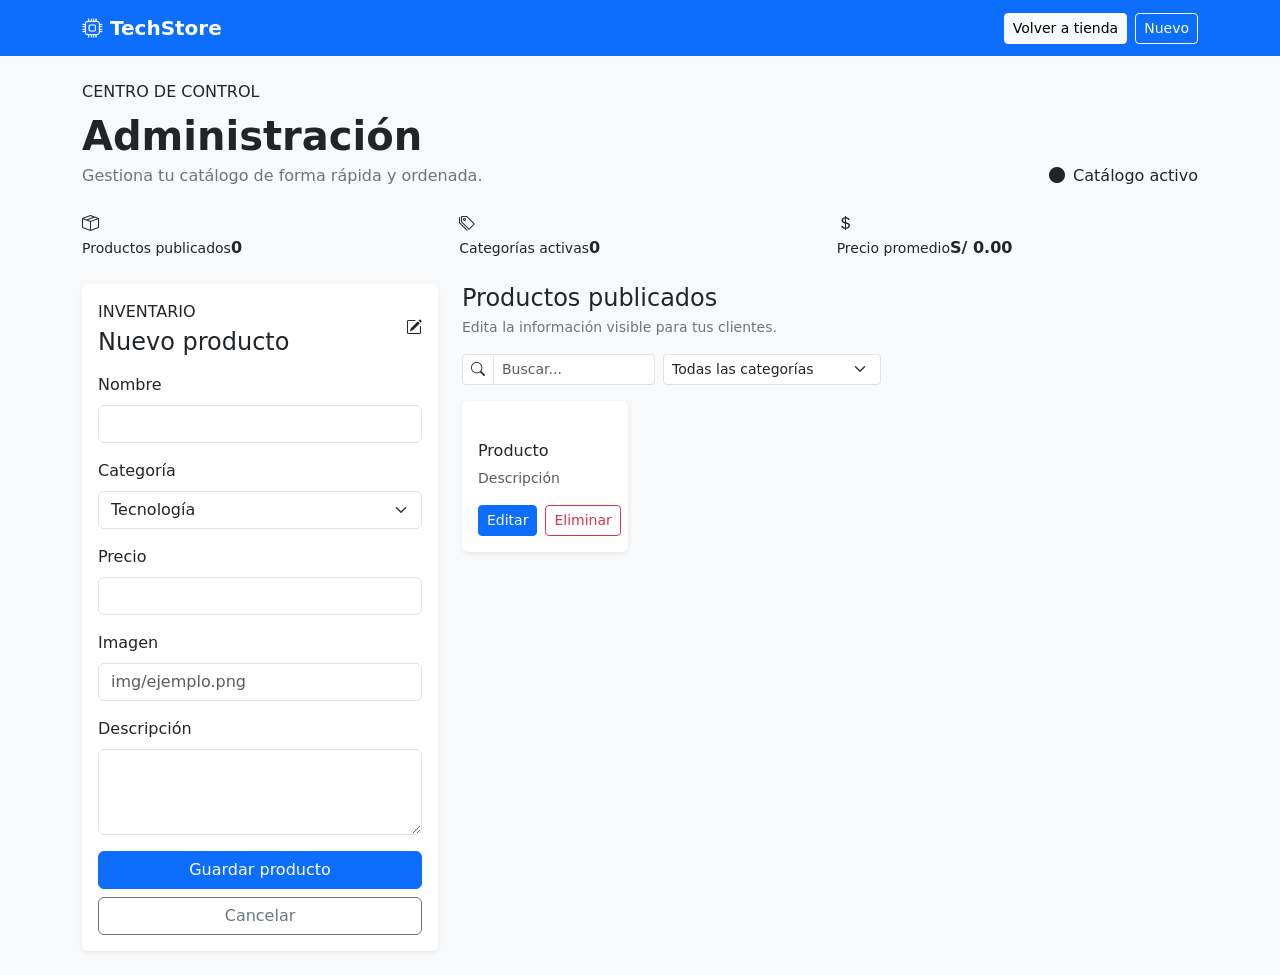
<file: demo/src/main/resources/templates/administracion.html>
<!DOCTYPE html>
<html lang="es" xmlns:th="http://www.thymeleaf.org">
<head>
  <meta charset="UTF-8">
  <meta name="viewport" content="width=device-width, initial-scale=1.0">
  <title>Administración - TechStore</title>
  <link href="https://cdn.jsdelivr.net/npm/bootstrap@5.3.3/dist/css/bootstrap.min.css" rel="stylesheet">
  <link href="https://cdn.jsdelivr.net/npm/bootstrap-icons@1.11.3/font/bootstrap-icons.min.css" rel="stylesheet">
  <link th:href="@{/css/index.css}" rel="stylesheet">
  <link th:href="@{/css/administracion.css}" rel="stylesheet">
</head>
<body class="bg-body-tertiary">
  
  <nav class="navbar navbar-expand-lg navbar-dark bg-primary site-navbar sticky-top">
    <div class="container">
      <a class="navbar-brand fw-bold d-flex align-items-center gap-2" th:href="@{/}">
        <span class="brand-mark"><i class="bi bi-cpu"></i></span>
        <span>Tech<span class="brand-accent">Store</span></span>
      </a>
      <div class="d-flex align-items-center gap-2 ms-auto">
        <a th:href="@{/}" class="btn btn-light btn-sm">Volver a tienda</a>
        <button id="btnNuevo" class="btn btn-outline-light btn-sm">Nuevo</button>
      </div>
    </div>
  </nav>

  <main class="container py-4 admin-shell">
    <div class="d-flex flex-wrap justify-content-between align-items-end gap-3 mb-4">
      <div><span class="eyebrow">CENTRO DE CONTROL</span><h1 class="display-6 fw-bold mt-2 mb-1">Administración</h1><p class="text-secondary mb-0">Gestiona tu catálogo de forma rápida y ordenada.</p></div>
      <span class="admin-status"><i class="bi bi-circle-fill me-2"></i>Catálogo activo</span>
    </div>

    <div class="row g-3 mb-4">
      <div class="col-md-4"><div class="admin-stat"><span class="admin-stat-icon"><i class="bi bi-box-seam"></i></span><div><small>Productos publicados</small><strong id="totalProductos">0</strong></div></div></div>
      <div class="col-md-4"><div class="admin-stat"><span class="admin-stat-icon stat-cyan"><i class="bi bi-tags"></i></span><div><small>Categorías activas</small><strong id="totalCategorias">0</strong></div></div></div>
      <div class="col-md-4"><div class="admin-stat"><span class="admin-stat-icon stat-dark"><i class="bi bi-currency-dollar"></i></span><div><small>Precio promedio</small><strong id="precioPromedio">S/ 0.00</strong></div></div></div>
    </div>
    
    <div id="alerta" class="alert d-none" role="alert"></div>

    <div class="row g-4">
     
      <aside class="col-lg-4">
        <div class="card border-0 shadow-sm sticky-form admin-form-card">
          <div class="card-body">
            <div class="d-flex justify-content-between align-items-center mb-3"><div><span class="eyebrow">INVENTARIO</span><h2 class="h4 mb-0 mt-1" id="tituloFormulario">Nuevo producto</h2></div><i class="bi bi-pencil-square form-heading-icon"></i></div>

            <form id="formProducto">
              <input type="hidden" id="productoIndex">

              <div class="mb-3">
                <label class="form-label">Nombre</label>
                <input id="nombre" class="form-control" type="text" required>
              </div>

              <div class="mb-3">
                <label class="form-label">Categoría</label>
                <select id="categoria" class="form-select" required>
                  <option value="Tecnología">Tecnología</option>
                  <option value="Prearmados">Prearmados</option>
                  <option value="Componentes">Componentes</option>
                </select>
              </div>

              <div class="mb-3">
                <label class="form-label">Precio</label>
                <input id="precio" class="form-control" type="number" min="0" step="0.01" required>
              </div>

              <div class="mb-3">
                <label class="form-label">Imagen</label>
                <input id="imagen" class="form-control" type="text" placeholder="img/ejemplo.png" required>
              </div>

              <div class="mb-3">
                <label class="form-label">Descripción</label>
                <textarea id="descripcion" class="form-control" rows="3" required></textarea>
              </div>

              <div class="d-grid gap-2">
                <button type="submit" class="btn btn-primary">Guardar producto</button>
                <button type="button" id="btnCancelar" class="btn btn-outline-secondary">Cancelar</button>
              </div>
            </form>
          </div>
        </div>
      </aside>

      
      <section class="col-lg-8">
        <div class="d-flex justify-content-between align-items-center mb-3 flex-wrap gap-3">
          <div><h2 class="h4 mb-1">Productos publicados</h2><p class="text-secondary small mb-0">Edita la información visible para tus clientes.</p></div>
          <div class="d-flex gap-2 admin-filters"><div class="input-group input-group-sm"><span class="input-group-text bg-white"><i class="bi bi-search"></i></span><input id="buscarProducto" type="search" class="form-control" placeholder="Buscar..."></div><select id="filtrarCategoria" class="form-select form-select-sm"><option value="">Todas las categorías</option><option value="Tecnología">Tecnología</option><option value="Prearmados">Prearmados</option><option value="Componentes">Componentes</option></select></div>
        </div>
        <div id="listaProductos" class="row g-4">
          <div class="col-xl-3 col-lg-4 col-md-6 producto-item" th:each="producto : ${productos}"
               th:attr="data-nombre=${producto.nombre},data-categoria=${producto.categoria},data-precio=${producto.precio},data-imagen=${producto.imagen},data-descripcion=${producto.descripcion}">
            <div class="card h-100 border-0 shadow-sm">
              <div class="img-box"><img th:src="${producto.imagen}" th:alt="${producto.nombre}" style="max-width:100%; max-height:180px; object-fit:contain;"></div>
              <div class="card-body d-flex flex-column">
                <h4 class="h6" th:text="${producto.nombre}">Producto</h4>
                <p class="small text-muted mb-3" th:text="${producto.descripcion}">Descripción</p>
                <div class="mt-auto d-flex gap-2">
                  <button class="btn btn-sm btn-primary flex-fill editar-btn" type="button">Editar</button>
                  <button class="btn btn-sm btn-outline-danger flex-fill eliminar-btn" type="button">Eliminar</button>
                </div>
              </div>
            </div>
          </div>
        </div>
      </section>
    </div>
  </main>

  <script src="https://cdn.jsdelivr.net/npm/bootstrap@5.3.3/dist/js/bootstrap.bundle.min.js"></script>
  <script th:src="@{/js/administracion.js}"></script>
</body>
</html>
</file>
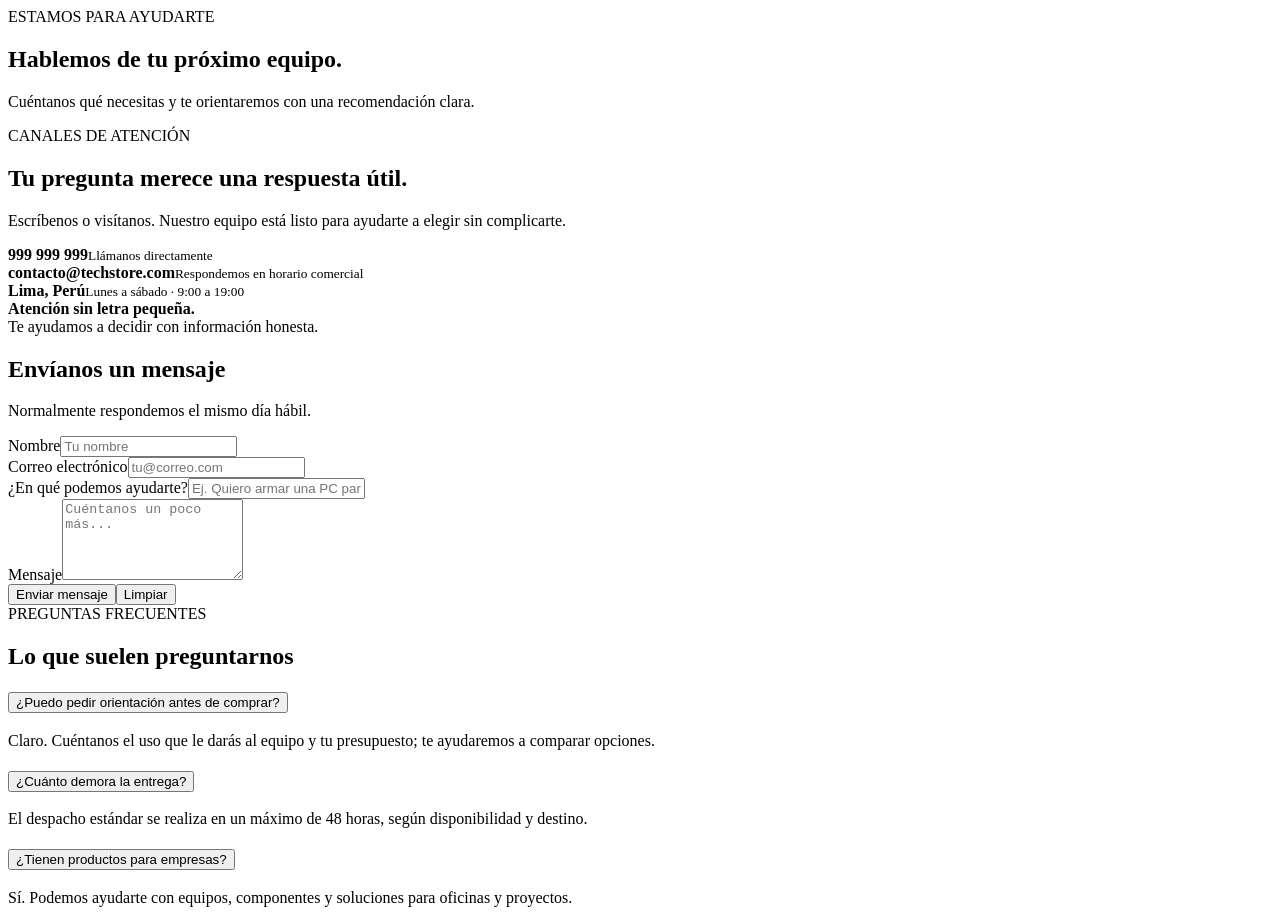
<file: demo/src/main/resources/templates/contacto.html>
<!DOCTYPE html>
<html lang="es" xmlns:th="http://www.thymeleaf.org">

<head th:replace="~{fragments/header :: head('Contacto - TechStore', '/css/index.css')}"></head>


<body class="d-flex flex-column min-vh-100">
   
    <header th:replace="~{fragments/header :: menu}"></header>
    

    <main class="flex-grow-1">
        <section class="contact-hero"><div class="container py-5"><div class="row align-items-center"><div class="col-lg-8"><span class="eyebrow text-white-50">ESTAMOS PARA AYUDARTE</span><h1 class="display-5 fw-bold text-white mt-2">Hablemos de tu próximo equipo.</h1><p class="lead text-white-50 mb-0">Cuéntanos qué necesitas y te orientaremos con una recomendación clara.</p></div><div class="col-lg-4 text-lg-end mt-4 mt-lg-0"><i class="bi bi-headset contact-hero-icon"></i></div></div></div></section>
        <section class="container py-5"><div class="row g-4 align-items-start">
            <div class="col-lg-5"><span class="eyebrow">CANALES DE ATENCIÓN</span><h2 class="fw-bold mt-2">Tu pregunta merece una respuesta útil.</h2><p class="text-secondary">Escríbenos o visítanos. Nuestro equipo está listo para ayudarte a elegir sin complicarte.</p><div class="contact-channel"><span><i class="bi bi-telephone"></i></span><div><strong>999 999 999</strong><small>Llámanos directamente</small></div></div><div class="contact-channel"><span><i class="bi bi-envelope"></i></span><div><strong>contacto@techstore.com</strong><small>Respondemos en horario comercial</small></div></div><div class="contact-channel"><span><i class="bi bi-geo-alt"></i></span><div><strong>Lima, Perú</strong><small>Lunes a sábado · 9:00 a 19:00</small></div></div><div class="contact-promise mt-4"><i class="bi bi-shield-check"></i><span><strong>Atención sin letra pequeña.</strong><br>Te ayudamos a decidir con información honesta.</span></div></div>
            <div class="col-lg-7"><div class="contact-form-card"><div class="mb-4"><h2 class="h4 fw-bold mb-1">Envíanos un mensaje</h2><p class="text-secondary mb-0">Normalmente respondemos el mismo día hábil.</p></div><form id="formContacto"><div class="row g-3"><div class="col-md-6"><label for="nombre" class="form-label">Nombre</label><input type="text" class="form-control" id="nombre" placeholder="Tu nombre" required></div><div class="col-md-6"><label for="correo" class="form-label">Correo electrónico</label><input type="email" class="form-control" id="correo" placeholder="tu@correo.com" required></div><div class="col-12"><label for="asunto" class="form-label">¿En qué podemos ayudarte?</label><input type="text" class="form-control" id="asunto" placeholder="Ej. Quiero armar una PC para diseño" required></div><div class="col-12"><label for="mensaje" class="form-label">Mensaje</label><textarea class="form-control" id="mensaje" rows="5" placeholder="Cuéntanos un poco más..." required></textarea></div></div><div class="d-flex flex-wrap gap-2 mt-4"><button type="submit" class="btn btn-primary px-4"><i class="bi bi-send me-2"></i>Enviar mensaje</button><button type="reset" class="btn btn-outline-secondary">Limpiar</button></div><div id="alertaContacto" class="alert d-none mt-3 mb-0" role="alert"></div></form></div></div>
        </div></section>
        <section class="faq-section py-5"><div class="container"><div class="row g-5"><div class="col-lg-4"><span class="eyebrow">PREGUNTAS FRECUENTES</span><h2 class="fw-bold mt-2">Lo que suelen preguntarnos</h2></div><div class="col-lg-8"><div class="accordion" id="faqContacto"><div class="accordion-item"><h3 class="accordion-header"><button class="accordion-button" type="button" data-bs-toggle="collapse" data-bs-target="#faqUno">¿Puedo pedir orientación antes de comprar?</button></h3><div id="faqUno" class="accordion-collapse collapse show" data-bs-parent="#faqContacto"><div class="accordion-body">Claro. Cuéntanos el uso que le darás al equipo y tu presupuesto; te ayudaremos a comparar opciones.</div></div></div><div class="accordion-item"><h3 class="accordion-header"><button class="accordion-button collapsed" type="button" data-bs-toggle="collapse" data-bs-target="#faqDos">¿Cuánto demora la entrega?</button></h3><div id="faqDos" class="accordion-collapse collapse" data-bs-parent="#faqContacto"><div class="accordion-body">El despacho estándar se realiza en un máximo de 48 horas, según disponibilidad y destino.</div></div></div><div class="accordion-item"><h3 class="accordion-header"><button class="accordion-button collapsed" type="button" data-bs-toggle="collapse" data-bs-target="#faqTres">¿Tienen productos para empresas?</button></h3><div id="faqTres" class="accordion-collapse collapse" data-bs-parent="#faqContacto"><div class="accordion-body">Sí. Podemos ayudarte con equipos, componentes y soluciones para oficinas y proyectos.</div></div></div></div></div></div></div></section>
    </main>

    <footer th:replace="~{fragments/footer :: pie}"></footer>

    
    <script src="https://cdn.jsdelivr.net/npm/bootstrap@5.3.3/dist/js/bootstrap.bundle.min.js"></script>

<script th:src="@{/js/contacto.js}"></script>
</body>

</html>
</file>
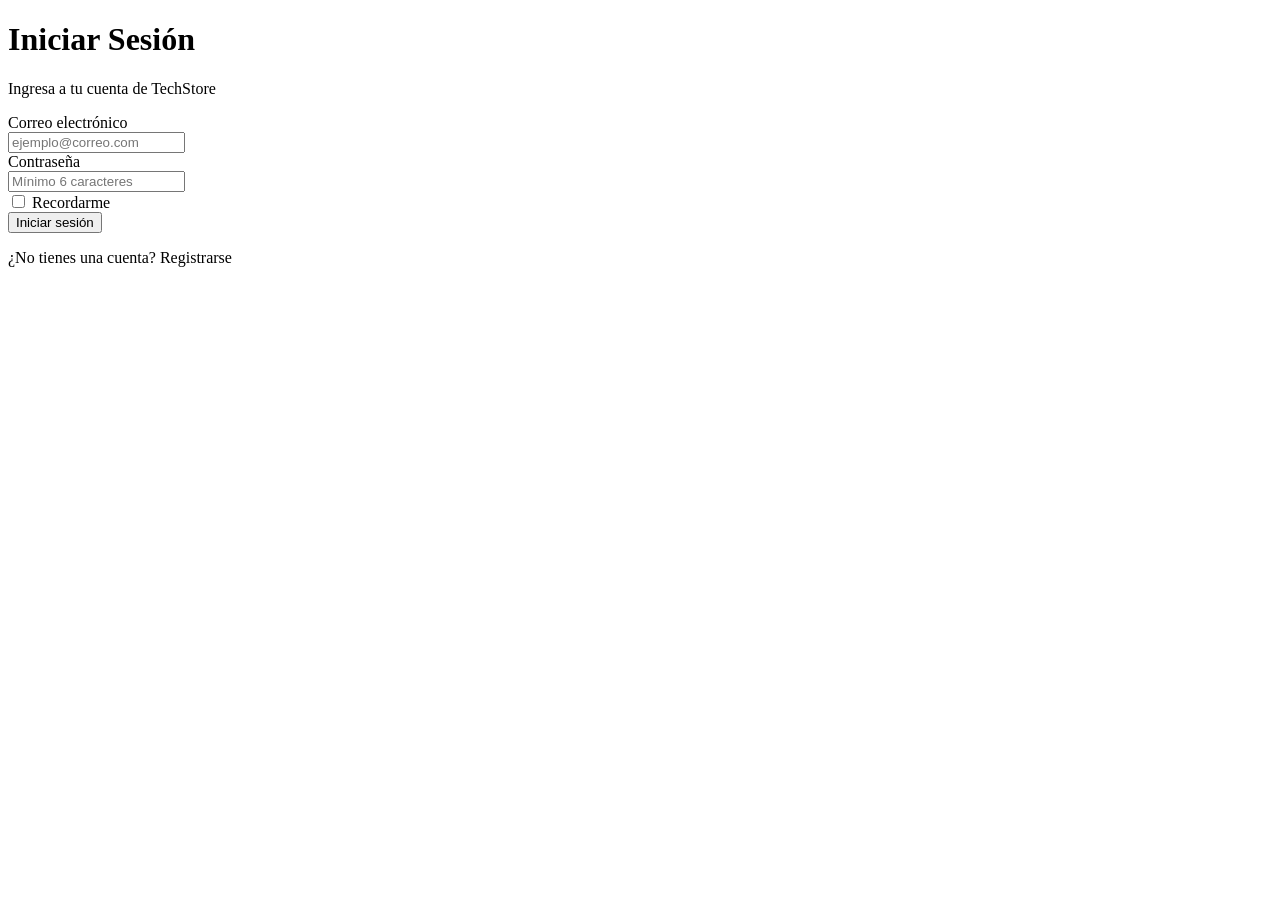
<file: demo/src/main/resources/templates/iniciarSesion.html>
<!DOCTYPE html>
<html lang="es" xmlns:th="http://www.thymeleaf.org">
<head th:replace="~{fragments/header :: head('Iniciar sesión - TechStore', '/css/index.css')}"></head>
<body class="d-flex flex-column min-vh-100 bg-body-tertiary">
    
    <header th:replace="~{fragments/header :: menu}"></header>

    <main class="container py-5 flex-grow-1">
       
        <div class="row justify-content-center">
            <div class="col-12 col-md-8 col-lg-5">
                <div class="card border-0 shadow-sm">
                    <div class="card-body p-4 p-md-5">
                        <div class="text-center mb-4">
                            <i class="bi bi-person-circle text-primary fs-1"></i>
                            <h1 class="h3 mt-2">Iniciar Sesión</h1>
                            <p class="text-muted mb-0">Ingresa a tu cuenta de TechStore</p>
                        </div>

                        <div id="alertaLogin" class="alert d-none" role="alert"></div>

                        <form id="formLogin">
                            <div class="mb-3">
                                <label for="correo" class="form-label">Correo electrónico</label>
                                <div class="input-group">
                                    <span class="input-group-text"><i class="bi bi-envelope"></i></span>
                                    <input type="email" class="form-control" id="correo" placeholder="ejemplo@correo.com" required>
                                </div>
                            </div>

                            <div class="mb-3">
                                <label for="password" class="form-label">Contraseña</label>
                                <div class="input-group">
                                    <span class="input-group-text"><i class="bi bi-lock"></i></span>
                                    <input type="password" class="form-control" id="password" placeholder="Mínimo 6 caracteres" minlength="6" required>
                                </div>
                            </div>

                            <div class="form-check mb-4">
                                <input class="form-check-input" type="checkbox" id="RecordarCuenta">
                                <label class="form-check-label" for="RecordarCuenta">Recordarme</label>
                            </div>

                            <div class="d-grid">
                                <button type="submit" class="btn btn-primary"><i class="bi bi-box-arrow-in-right me-2"></i>Iniciar sesión</button>
                            </div>
                        </form>

                        <p class="text-center mt-4 mb-0">¿No tienes una cuenta? <a th:href="@{/registro}">Registrarse</a></p>
                    </div>
                </div>
            </div>
        </div>
    </main>

    <footer th:replace="~{fragments/footer :: pie}"></footer>

    <script src="https://cdn.jsdelivr.net/npm/bootstrap@5.3.3/dist/js/bootstrap.bundle.min.js"></script>
    <script th:src="@{/js/autenticacion.js}"></script>
</body>
</html>
</file>
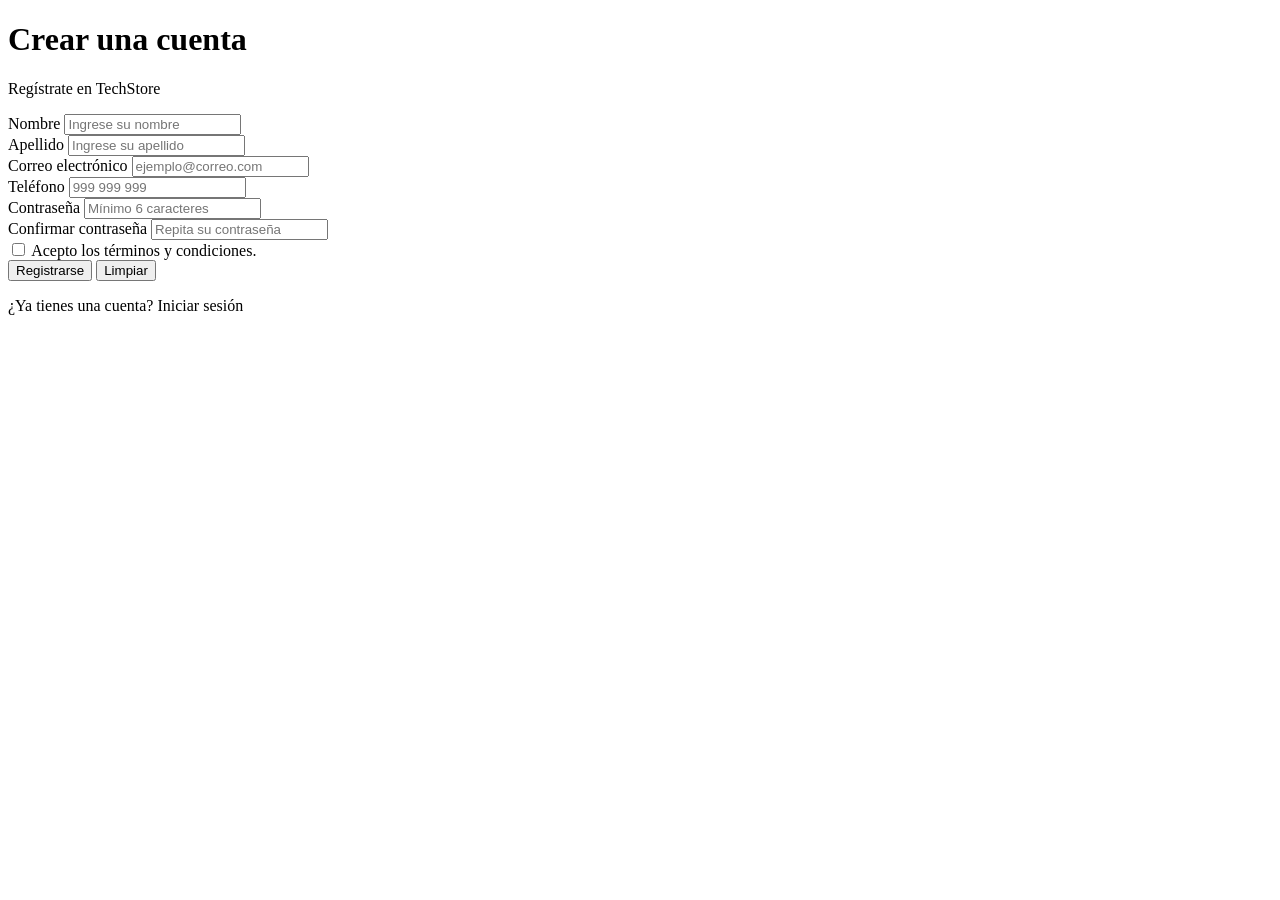
<file: demo/src/main/resources/templates/registro.html>
<!DOCTYPE html>
<html lang="es" xmlns:th="http://www.thymeleaf.org">
<head th:replace="~{fragments/header :: head('Registro - TechStore', '/css/index.css')}"></head>
<body class="d-flex flex-column min-vh-100 bg-body-tertiary">
    
    <header th:replace="~{fragments/header :: menu}"></header>

    <main class="container py-5 flex-grow-1">
        
        <div class="row justify-content-center">
            <div class="col-12 col-md-9 col-lg-7">
                <div class="card border-0 shadow-sm">
                    <div class="card-body p-4 p-md-5">
                        <div class="text-center mb-4">
                            <i class="bi bi-person-plus text-primary fs-1"></i>
                            <h1 class="h3 mt-2">Crear una cuenta</h1>
                            <p class="text-muted mb-0">Regístrate en TechStore</p>
                        </div>

                        <div id="alertaRegistro" class="alert d-none" role="alert"></div>

                        <form id="formRegistro">
                            <div class="row g-3">
                                <div class="col-md-6">
                                    <label for="nombre" class="form-label">Nombre</label>
                                    <input type="text" class="form-control" id="nombre" placeholder="Ingrese su nombre" required>
                                </div>
                                <div class="col-md-6">
                                    <label for="apellido" class="form-label">Apellido</label>
                                    <input type="text" class="form-control" id="apellido" placeholder="Ingrese su apellido" required>
                                </div>
                                <div class="col-md-7">
                                    <label for="correo" class="form-label">Correo electrónico</label>
                                    <input type="email" class="form-control" id="correo" placeholder="ejemplo@correo.com" required>
                                </div>
                                <div class="col-md-5">
                                    <label for="telefono" class="form-label">Teléfono</label>
                                    <input type="tel" class="form-control" id="telefono" placeholder="999 999 999" required>
                                </div>
                                <div class="col-md-6">
                                    <label for="password" class="form-label">Contraseña</label>
                                    <input type="password" class="form-control" id="password" minlength="6" placeholder="Mínimo 6 caracteres" required>
                                </div>
                                <div class="col-md-6">
                                    <label for="confirmar" class="form-label">Confirmar contraseña</label>
                                    <input type="password" class="form-control" id="confirmar" minlength="6" placeholder="Repita su contraseña" required>
                                </div>
                            </div>

                            <div class="form-check my-4">
                                <input class="form-check-input" type="checkbox" id="terminos" required>
                                <label class="form-check-label" for="terminos">Acepto los términos y condiciones.</label>
                            </div>

                            <div class="d-flex gap-2 flex-column flex-sm-row">
                                <button type="submit" class="btn btn-primary flex-fill"><i class="bi bi-person-plus me-2"></i>Registrarse</button>
                                <button type="reset" class="btn btn-outline-secondary flex-fill">Limpiar</button>
                            </div>
                        </form>

                        <p class="text-center mt-4 mb-0">¿Ya tienes una cuenta? <a th:href="@{/iniciarSesion}">Iniciar sesión</a></p>
                    </div>
                </div>
            </div>
        </div>
    </main>

    <footer th:replace="~{fragments/footer :: pie}"></footer>

    <script src="https://cdn.jsdelivr.net/npm/bootstrap@5.3.3/dist/js/bootstrap.bundle.min.js"></script>
    <script th:src="@{/js/autenticacion.js}"></script>
</body>
</html>
</file>
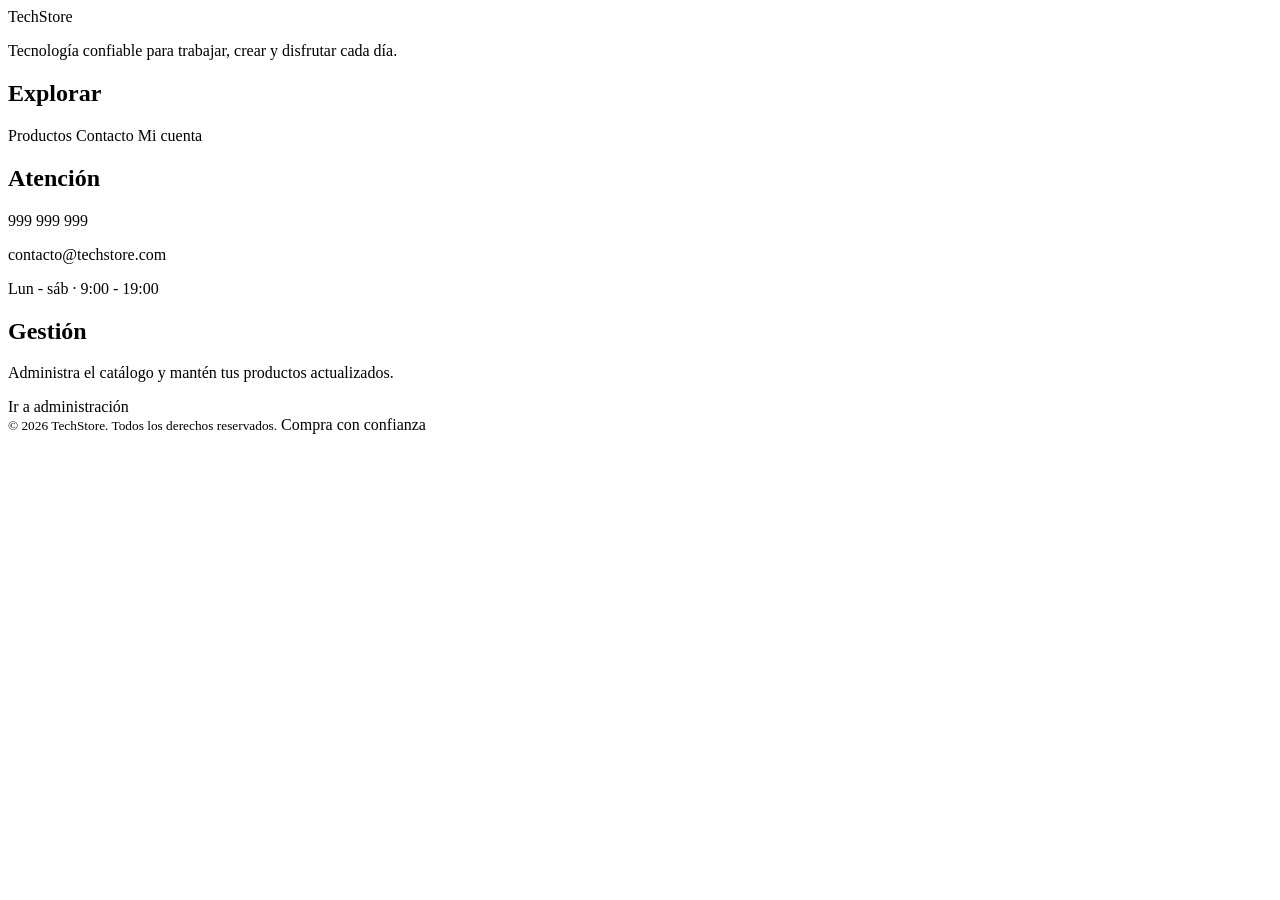
<file: demo/src/main/resources/templates/fragments/footer.html>
<!DOCTYPE html>
<html lang="es" xmlns:th="http://www.thymeleaf.org">
<body>


<footer th:fragment="pie" class="site-footer bg-dark text-white mt-auto">
    <div class="container py-5">
        <div class="row g-4">
            <div class="col-lg-4">
                <a class="footer-brand" th:href="@{/}"><i class="bi bi-cpu me-2"></i>Tech<span>Store</span></a>
                <p class="footer-copy mt-3 mb-0">Tecnología confiable para trabajar, crear y disfrutar cada día.</p>
            </div>
            <div class="col-6 col-lg-2">
                <h2 class="footer-title">Explorar</h2>
                <a class="footer-link" th:href="@{/#productos}">Productos</a>
                <a class="footer-link" th:href="@{/contacto}">Contacto</a>
                <a class="footer-link" th:href="@{/iniciarSesion}">Mi cuenta</a>
            </div>
            <div class="col-6 col-lg-3">
                <h2 class="footer-title">Atención</h2>
                <p class="footer-detail"><i class="bi bi-telephone me-2"></i>999 999 999</p>
                <p class="footer-detail"><i class="bi bi-envelope me-2"></i>contacto@techstore.com</p>
                <p class="footer-detail"><i class="bi bi-clock me-2"></i>Lun - sáb · 9:00 - 19:00</p>
            </div>
            <div class="col-lg-3">
                <h2 class="footer-title">Gestión</h2>
                <p class="footer-copy">Administra el catálogo y mantén tus productos actualizados.</p>
                <a class="btn btn-outline-light btn-sm footer-admin" th:href="@{/administracion}"><i class="bi bi-speedometer2 me-2"></i>Ir a administración</a>
            </div>
        </div>
        <div class="footer-bottom mt-5 pt-3">
            <small>&copy; 2026 TechStore. Todos los derechos reservados.</small>
            <span><i class="bi bi-shield-check me-1"></i>Compra con confianza</span>
        </div>
    </div>
</footer>
</body>
</html>
</file>
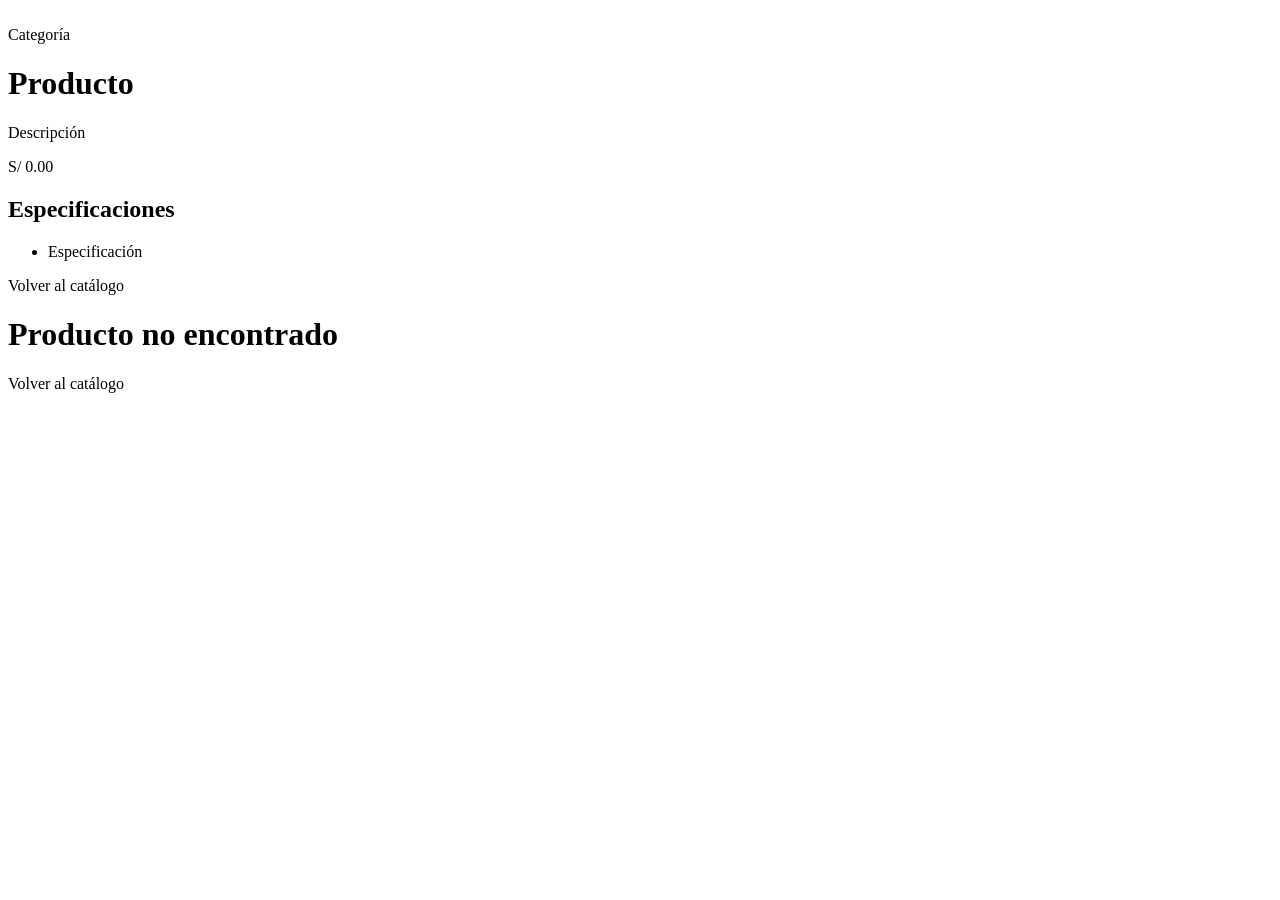
<file: demo/src/main/resources/templates/productos/detalle.html>
<!DOCTYPE html>
<html lang="es" xmlns:th="http://www.thymeleaf.org">

<head th:replace="~{fragments/header :: head(${titulo}, '/css/index.css')}"></head>

<body class="d-flex flex-column min-vh-100 bg-body-tertiary">
   
    <header th:replace="~{fragments/header :: menu}"></header>
    
    <main class="container py-5 flex-grow-1" th:if="${producto != null}">
        <div class="row g-5 align-items-center">
            <div class="col-md-5 text-center"><img class="img-fluid" th:src="${producto.imagen}"
                    th:alt="${producto.nombre}"></div>
          
            <div class="col-md-7">
                <span class="badge text-bg-secondary mb-2" th:text="${producto.categoria}">Categoría</span>
                <h1 th:text="${producto.nombre}">Producto</h1>
                <p class="lead" th:text="${producto.descripcion}">Descripción</p>
                <p class="h3 text-primary mb-4">S/ <span
                        th:text="${#numbers.formatDecimal(producto.precio, 1, 2)}">0.00</span></p>
                <h2 class="h5">Especificaciones</h2>
                <ul class="list-group mb-4">
                    <li class="list-group-item" th:each="especificacion : ${producto.especificaciones}"
                        th:text="${especificacion}">Especificación</li>
                </ul>
                <a class="btn btn-outline-primary" th:href="@{/#productos}">Volver al catálogo</a>
            </div>
        </div>
    </main>
    
    <main class="container py-5 flex-grow-1" th:unless="${producto != null}">
        <h1>Producto no encontrado</h1>
        <a class="btn btn-primary" th:href="@{/#productos}">Volver al catálogo</a>
    </main>
    <footer th:replace="~{fragments/footer :: pie}"></footer>
</body>

</html>
</file>
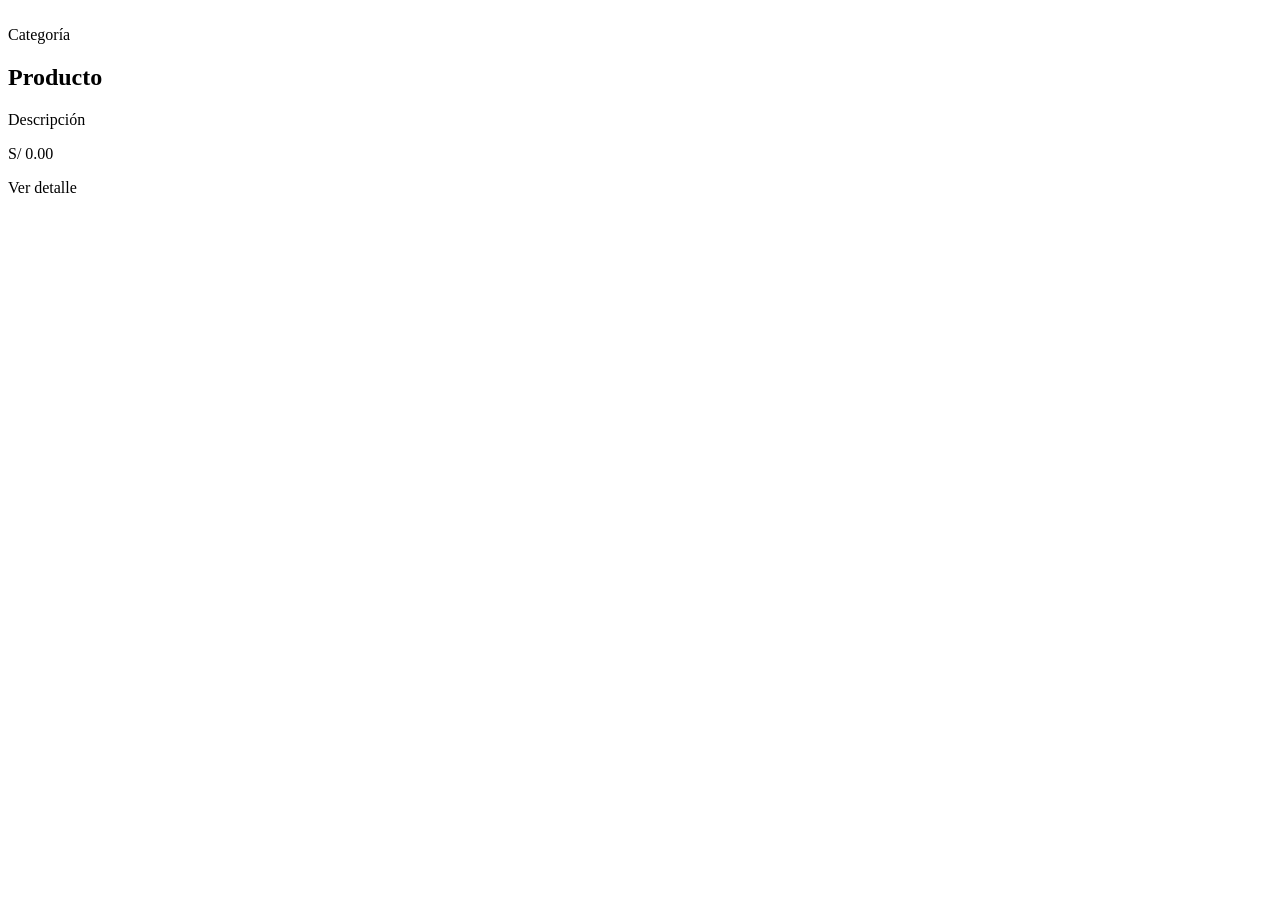
<file: demo/src/main/resources/templates/productos/tarjeta.html>
<!DOCTYPE html>
<html lang="es" xmlns:th="http://www.thymeleaf.org">
<body>

<article th:fragment="tarjeta(producto)" class="card producto-card h-100 border-0 shadow-sm">
    
    <div class="img-box">
        <img th:src="${producto.imagen}" th:alt="${producto.nombre}" onerror="this.onerror=null;this.src='/img/FuentePoder.png';">
    </div>
    
    <div class="card-body d-flex flex-column">
        <span class="badge text-bg-secondary align-self-start mb-2" th:text="${producto.categoria}">Categoría</span>
        <h2 class="h6 fw-bold" th:text="${producto.nombre}">Producto</h2>
        <p class="small text-muted" th:text="${producto.descripcion}">Descripción</p>
        <div class="mt-auto">
            <p class="fw-bold text-primary mb-3">S/ <span th:text="${#numbers.formatDecimal(producto.precio, 1, 2)}">0.00</span></p>
            <a class="btn btn-sm btn-outline-primary w-100 detalle-btn" th:href="@{/productos/{id}(id=${producto.id})}">Ver detalle</a>
        </div>
    </div>
</article>
</body>
</html>
</file>
